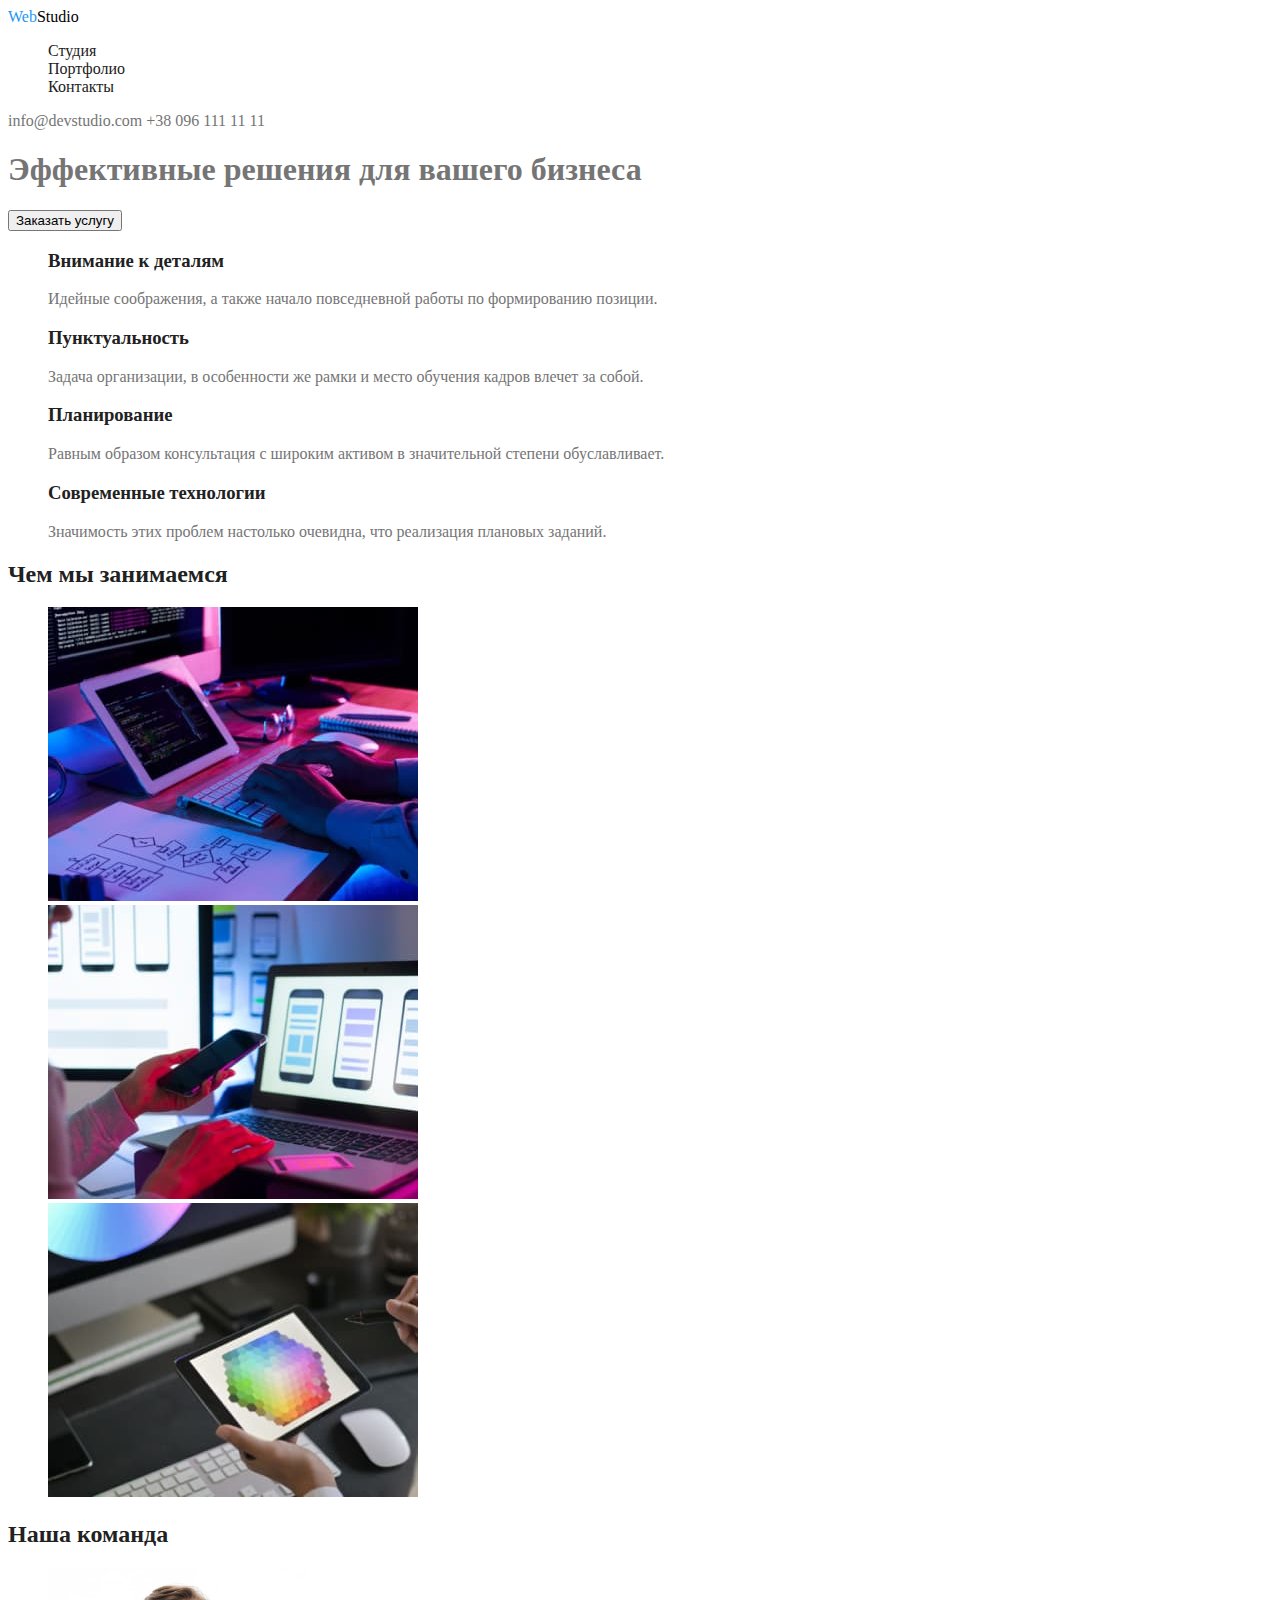
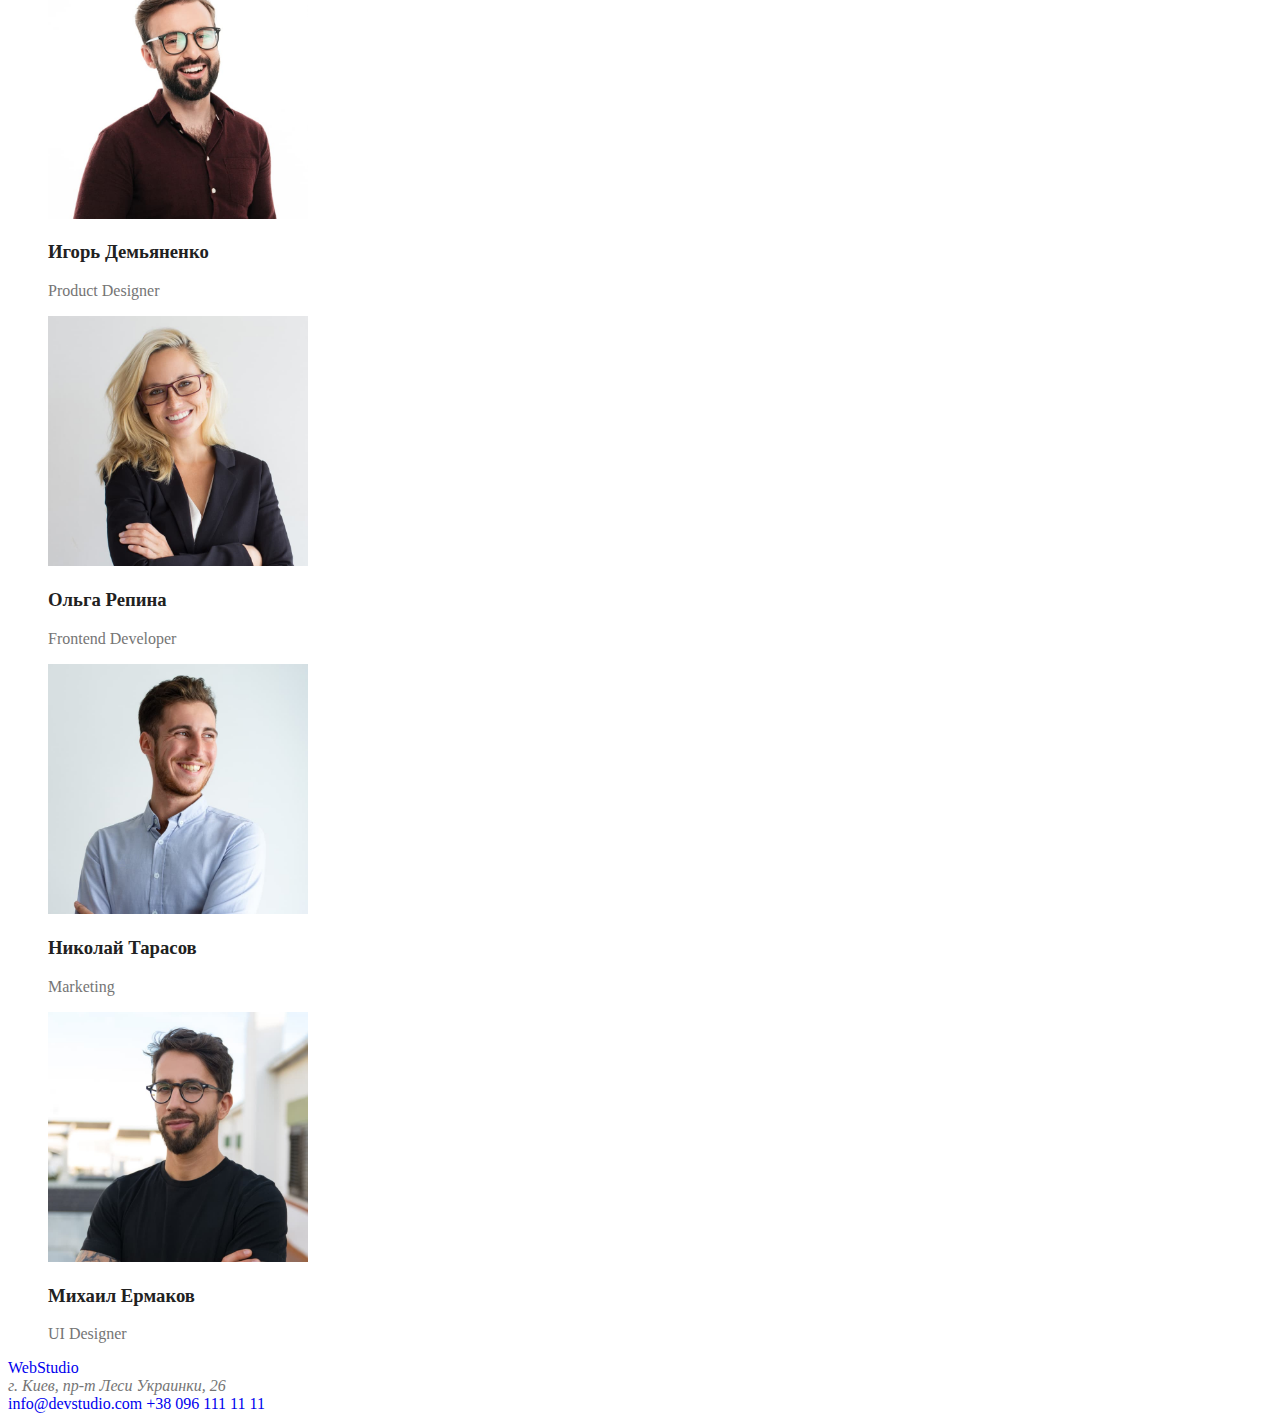
<file: index.html>
<!DOCTYPE html>
<html lang="ru">
<head>
    <meta charset="UTF-8">
    <meta http-equiv="X-UA-Compatible" content="IE=edge">
    <meta name="viewport" content="width=device-width, initial-scale=1.0">
    <title>WebStudio</title>
    <link rel="stylesheet" href="./css/styles.css">
</head>
<body>
    <header>
        <nav>
            <a href="#" lang="en" class="link logo"> <span>Web</span>Studio</a>
            <ul class="site-nav list">
                <li><a href="./studio.html" class="link">Студия</a></li>
                <li><a href="./portfolio.html" class="link">Портфолио</a></li>
                <li><a href="" class="link">Контакты</a></li>
            </ul>
        </nav>
        <a href="mailto:info@devstudio.com" class="link contacts">info@devstudio.com</a>
        <a href="tel:+380961111111" class="link contacts">+38 096 111 11 11</a>
    </header>
    <main>
        <section class="hero">
            <h1>Эффективные решения для вашего бизнеса</h1>
            <button type="button">Заказать услугу</button>
        </section>
        <section class="section">
            <ul class="list">
                <li>
                    <h3 class="title">Внимание к деталям</h3>
                    <p>Идейные соображения, а также начало повседневной работы по формированию позиции.</p>
                </li>
                <li>
                    <h3 class="title">Пунктуальность</h3>
                    <p>Задача организации, в особенности же рамки и место обучения кадров влечет за собой.</p>
                </li>
                <li>
                    <h3 class="title">Планирование</h3>
                    <p>Равным образом консультация с широким активом в значительной степени обуславливает.</p>
                </li>
                <li>
                    <h3 class="title">Современные технологии</h3>
                    <p>Значимость этих проблем настолько очевидна, что реализация плановых заданий.</p>
                </li>
            </ul>
        </section>
        <section class="section">
            <h2 class="title">Чем мы занимаемся</h2>
            <ul class="list">
                <li><img src="./images/what-we-do-1.jpg" alt="Человек печатает на клавиатуре" width="370"></li>
                <li><img src="./images/what-we-do-2.jpg" alt="Человек за ноутбуком с телефоном" width="370"></li>
                <li><img src="./images/what-we-do-3.jpg" alt="Планшет с изображением мозаики" width="370"></li>
            </ul>
        </section class="section">
        <section>
            <h2 class="title">Наша команда</h2>
            <ul class="list">
                <li>
                    <img src="./images/team-1.jpg" alt="Фото мужчины" width="260">
                    <h3 class="title">Игорь Демьяненко</h3>
                    <p lang="en">Product Designer</p>
                </li>
                <li>
                    <img src="./images/team-2.jpg" alt="Фото женщины" width="260">
                    <h3 class="title">Ольга Репина</h3>
                    <p lang="en">Frontend Developer</p>
                </li>
                <li>
                    <img src="./images/team-3.jpg" alt="Фото мужчины" width="260">
                    <h3 class="title">Николай Тарасов</h3>
                    <p lang="en">Marketing</p>
                </li>
                <li>
                    <img src="./images/team-4.jpg" alt="Фото мужчины" width="260">
                    <h3 class="title">Михаил Ермаков</h3>
                    <p lang="en">UI Designer</p>
                </li>
            </ul>
        </section>
    </main>
    <footer>
        <a href="#" lang="en" class="link"> <span>Web</span>Studio</a>
        <address>
            г. Киев, пр-т Леси Украинки, 26
        </address>
        <a href="mailto:info@devstudio.com" class="link">info@devstudio.com</a>
        <a href="tel:+380961111111" class="link">+38 096 111 11 11</a>
    </footer>
</body>
</html>
</file>
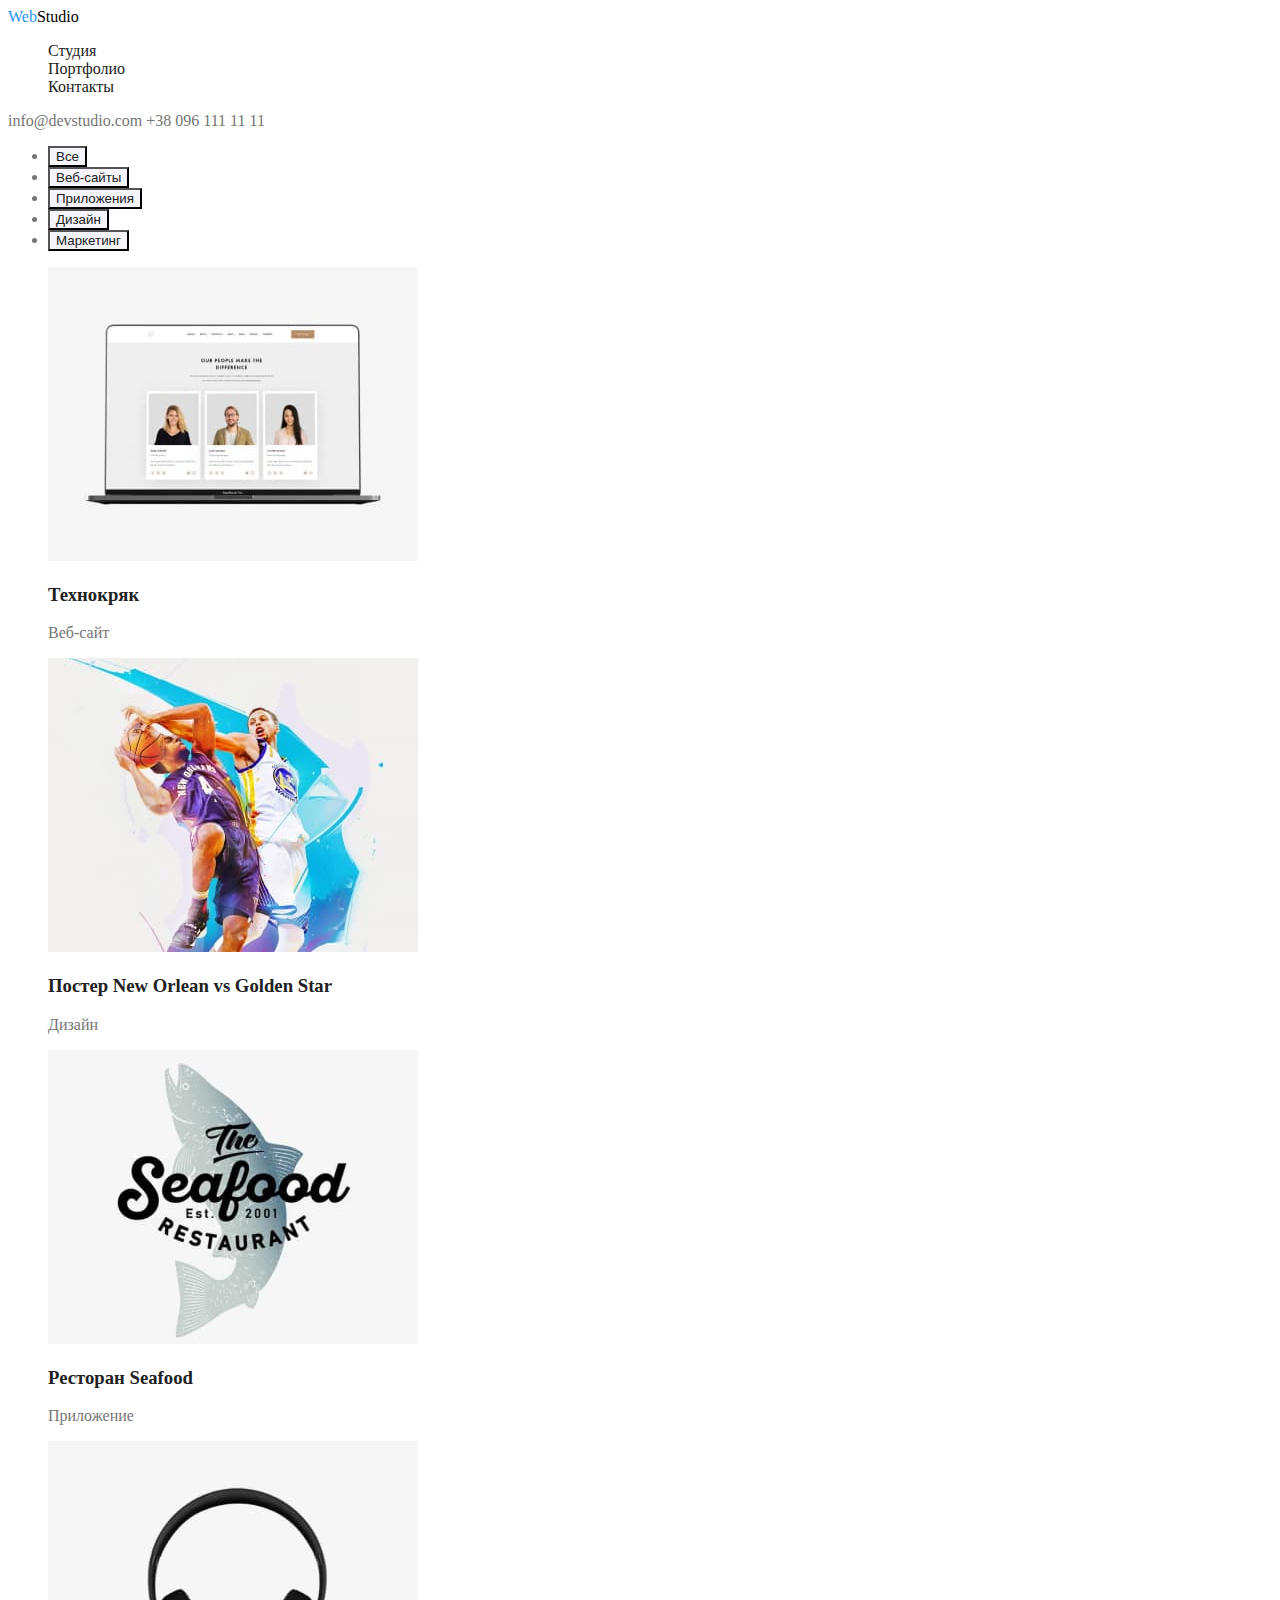
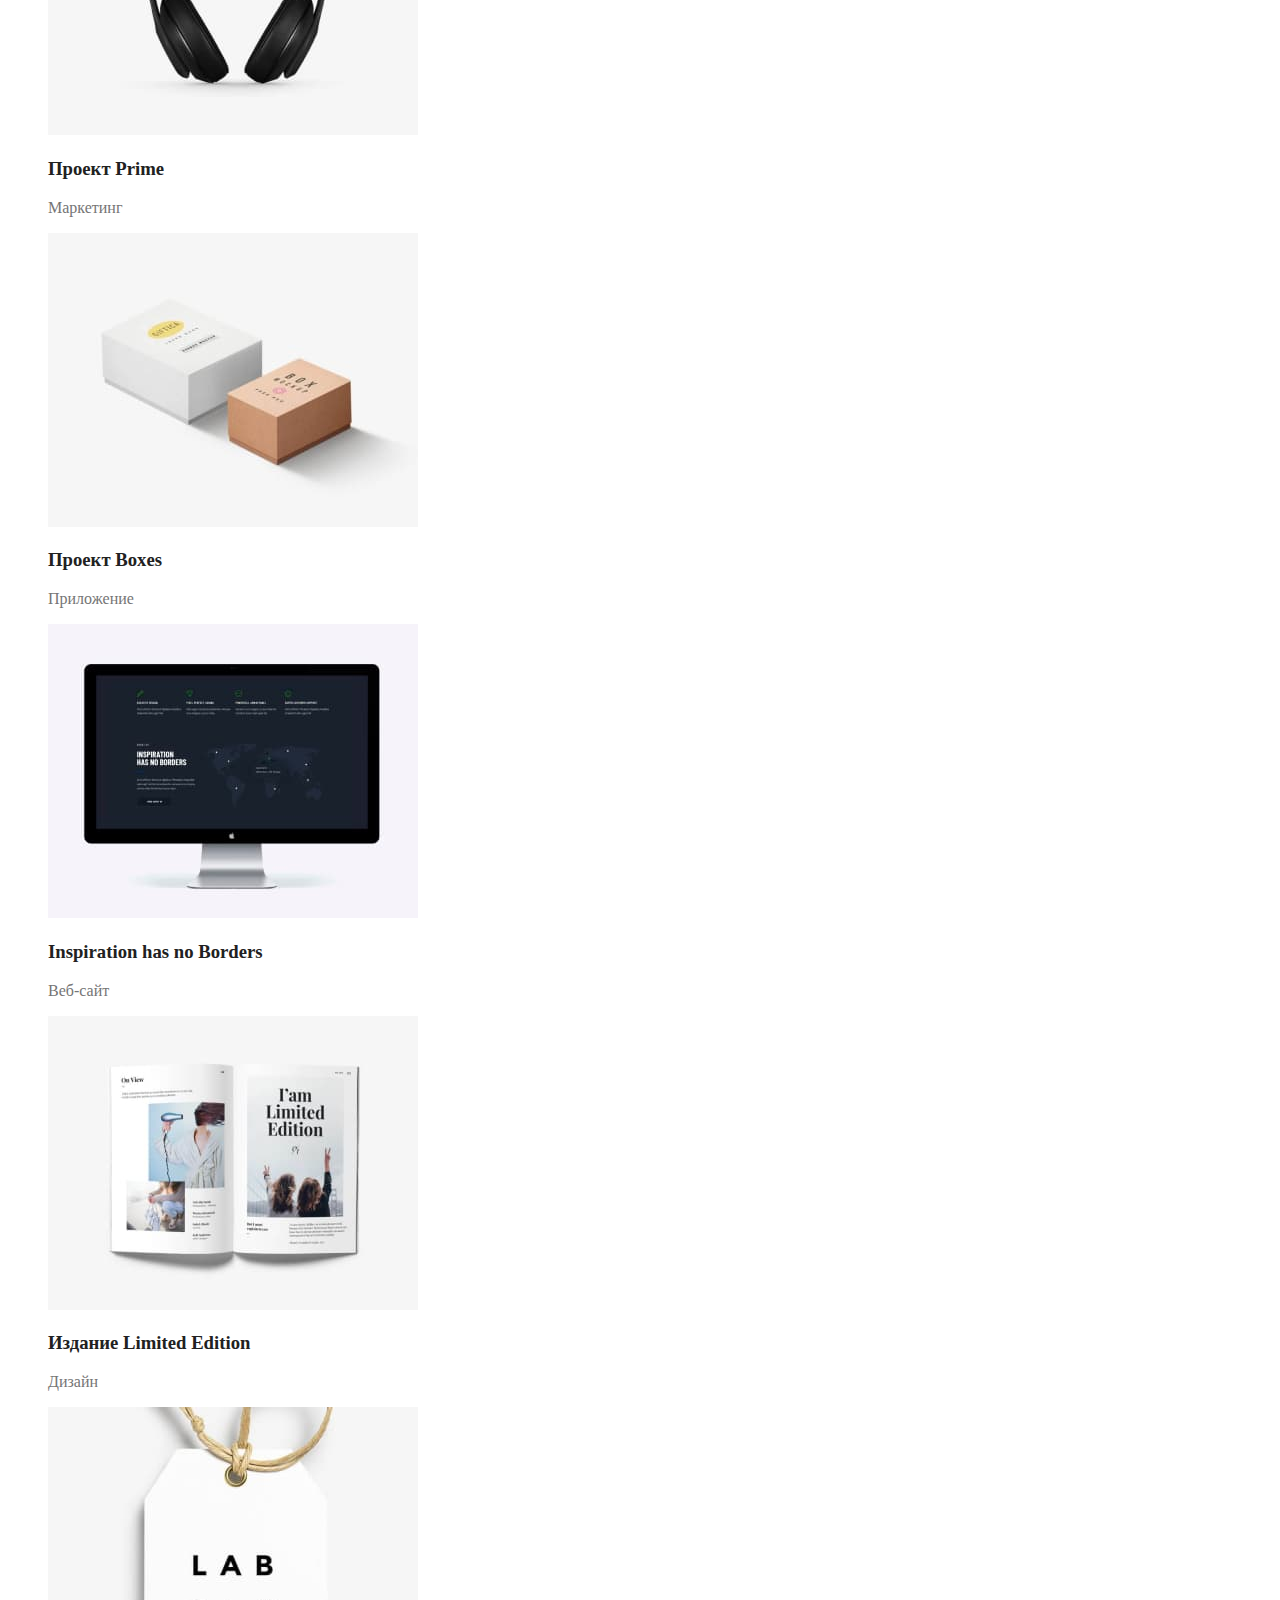
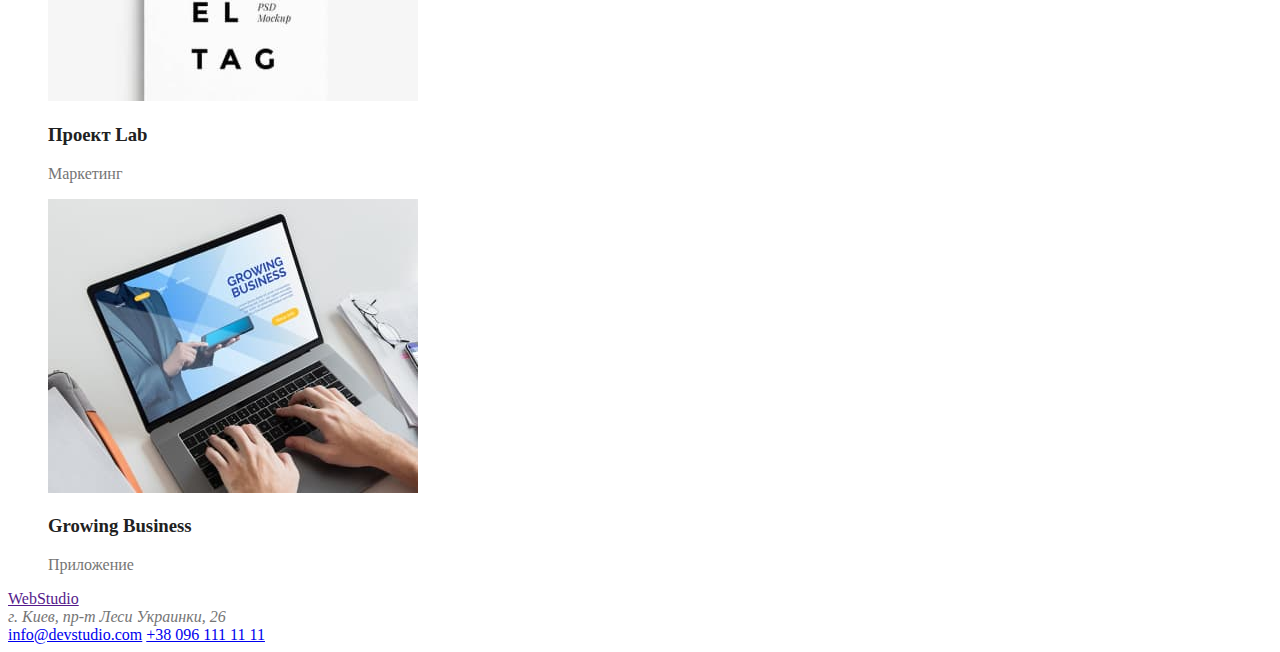
<file: portfolio.html>
<!DOCTYPE html>
<html lang="ru">

<head>
    <meta charset="UTF-8">
    <meta http-equiv="X-UA-Compatible" content="IE=edge">
    <meta name="viewport" content="width=device-width, initial-scale=1.0">
    <title>WebStudio</title>
    <link rel="stylesheet" href="./css/styles.css">
</head>

<body>
    <header>
        <nav>
            <a href="#" lang="en" class="link logo"> <span>Web</span>Studio</a>
            <ul class="site-nav list">
                <li><a href="./index.html" class="link">Студия</a></li>
                <li><a href="./portfolio.html" class="link">Портфолио</a></li>
                <li><a href="" class="link">Контакты</a></li>
            </ul>
        </nav>
        <a href="mailto:info@devstudio.com" class="link contacts">info@devstudio.com</a>
        <a href="tel:+380961111111" class="link contacts">+38 096 111 11 11</a>
    </header>
    <main>
        <ul>
            <li><button type="button" class="button">Все</button></li>
            <li><button type="button" class="button">Веб-сайты</button></li>
            <li><button type="button" class="button">Приложения</button></li>
            <li><button type="button" class="button">Дизайн</button></li>
            <li><button type="button" class="button">Маркетинг</button></li>
        </ul>

        <ul class="list">
            <li>
                <img src="./images/portfolio-1.jpg" alt="Визитки специалистов" width="370">
                <h3 class="title">Технокряк</h3>
                <p>Веб-сайт</p>
            </li>
            <li>
                <img src="./images/portfolio-2.jpg" alt="Двое мужчин играют в баскетбол" width="370">
                <h3 class="title">Постер <span lang="en">New Orlean vs Golden Star</span></h3>
                <p>Дизайн</p>
            </li>
            <li>
                <img src="./images/portfolio-3.jpg" alt="Эмблема ресторана с рыбой" width="370">
                <h3 class="title">Ресторан <span lang="en">Seafood</span></h3>
                <p>Приложение</p>
            </li>
            <li>
                <img src="./images/portfolio-4.jpg" alt="Наушники" width="370">
                <h3 class="title">Проект <span lang="en">Prime</span></h3>
                <p>Маркетинг</p>
            </li>
            <li>
                <img src="./images/portfolio-5.jpg" alt="Две коробки" width="370">
                <h3 class="title">Проект <span lang="en">Boxes</span></h3>
                <p>Приложение</p>
            </li>
            <li>
                <img src="./images/portfolio-6.jpg" alt="Монитор с текстом" width="370">
                <h3 lang="en" class="title">Inspiration has no Borders</h3>
                <p>Веб-сайт</p>
            </li>
            <li>
                <img src="./images/portfolio-7.jpg" alt="Раскрытый журнал" width="370">
                <h3 class="title">Издание <span lang="en">Limited Edition</span></h3>
                <p>Дизайн</p>
            </li>
            <li>
                <img src="./images/portfolio-8.jpg" alt="Этикетка с надписью" width="370">
                <h3 class="title">Проект <span lang="en">Lab</span></h3>
                <p>Маркетинг</p>
            </li>
            <li>
                <img src="./images/portfolio-9.jpg" alt="Руки на клавиатуре ноутбука" width="370">
                <h3 lang="en" class="title">Growing Business</h3>
                <p>Приложение</p>
            </li>
        </ul>
    </main>
    <footer>
        <a href="">WebStudio</a>
        <address>
            г. Киев, пр-т Леси Украинки, 26
        </address>
        <a href="mailto:info@devstudio.com">info@devstudio.com</a>
        <a href="tel:+380961111111">+38 096 111 11 11</a>
    </footer>
</body>
        
</html>
</file>
<file: css/styles.css>
:root {
    --primary-text-color: #757575;
    --title-text-color: #212121;
    --accent-color: #2196F3;
    --primary-bg-color: #E5E5E5;
    --secondary-bg-color: #F5F4FA;
}

body {
    background-color: #FFFFFF;
    color: var(--primary-text-color);
}

.list {
    list-style: none;
}

.link {
    text-decoration: none;
}

.logo {
    color: #000000;
}

.logo > span {
    color: var(--accent-color);
}

/* Header */

/* Site nav */
.site-nav .link {
    color: var(--title-text-color);
}

.site-nav .link:hover,
.site-nav .link:focus {
    color: var(--accent-color);
}

/* Contact links */
.contacts {
    color: var(--primary-text-color);
}

.contacts:hover,
.contacts:focus {
    color: var(--accent-color);
}

/* Main */

/* Hero */

/* Section */

.title {
    color: var(--title-text-color);
}

/* Portfolio */
.button {
    background-color: var(--secondary-bg-color);
    color: var(--title-text-color);
}

.button:hover,
.button:focus {
    background-color: var(--accent-color);
    color: #FFFFFF;
}

/*цвет заголовков #212121*/
/*цвет текста, телефон и адрес #757575*/
/*акцент #2196F3*/
/* белый #ffffff */
/* фон героя, футера #2F303A */
/* фон меню 2 стр, фон команды, фон меню примеров #F5F4FA */
/* основной фон #E5E5E5 */
/* фон карточек команды #ffffff*/
/* фон примеров работ #EEEEEE */
/* адрес в футере rgba(255, 255, 255, 0.6) */
</file>
